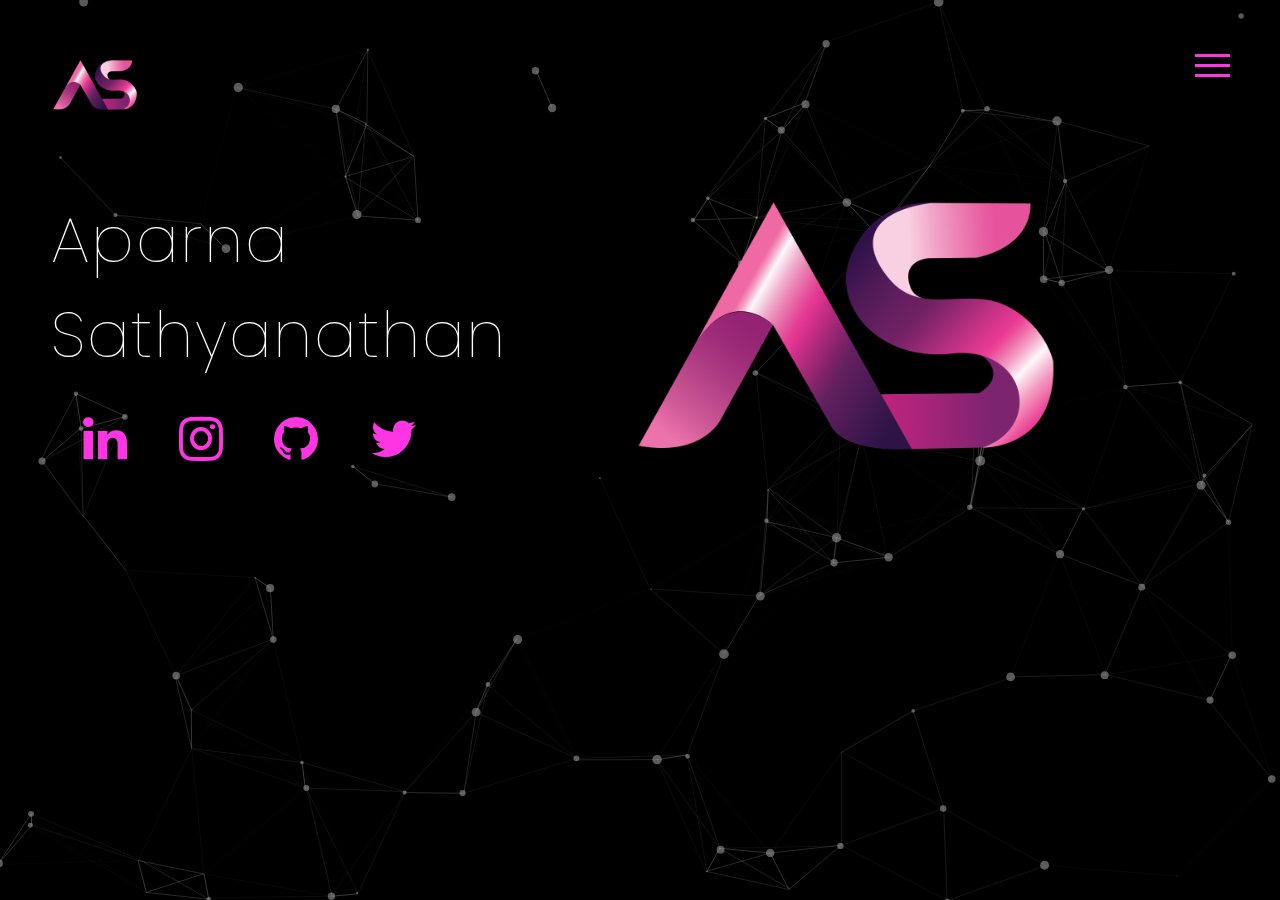
<file: index.html>
<!DOCTYPE html>
<html lang="en">

<head>
    <meta charset="UTF-8">
    <meta name="viewport" content="width=device-width, intial-scale=1.0">
    <meta http-equiv="X-UA-Compatible" content="ie=edge">
    <title>Aparna Sathyanathan</title>
    <link rel="stylesheet" href="style.css">
    <link rel="stylesheet" href="https://cdnjs.cloudflare.com/ajax/libs/font-awesome/4.7.0/css/font-awesome.min.css">
    <link href="https://fonts.googleapis.com/css2?family=Poppins:wght@200&display=swap" rel="stylesheet">
    <link rel="shortcut icon" type="image/icon" href="image/favicon.ico">
    <meta property="og:title" content="Aparna Sathyanathan" />
    <meta property="og:type" content="website" />
    <meta property="og:image" content="https://raw.githubusercontent.com/aparnasathyan01/My-Portfolio/master/image/ogimage.png" />
    <meta property="og:image:type" content="img/png">
    <meta property="og:description" content="Portfolio" />
</head>

<body>
    <div id="particles-js"></div>
    <div class="avatar">
        <img src="image/AS.png" width="20%" height="auto" class="centre" />
    </div>
    <p class="head-name">Aparna <br> Sathyanathan</p>

    <div class="big-avatar">
        <img src="image/AS.png" height="auto" class="centre" />
    </div>
    <div id="contactContainer">
        <span style="cursor:pointer"><a class="fa fa-linkedin icon"
                href="https://www.linkedin.com/in/aparna-sathyanathan-022b4918b/" target="_blank"
                style="font-size: 4vw;"></a></span>
        <span style="cursor:pointer"><a class="fa fa-instagram icon" href="https://www.instagram.com/anapplesaga/"
                target="_blank" style="font-size: 4vw;"></a></span>
        <span style="cursor:pointer"><a class="fa fa-github icon" href="https://github.com/aparnasathyan01"
                target="_blank" style="font-size: 4vw;"></a></span>
        <span style="cursor: pointer"><a class="fa fa-twitter icon" href="https://twitter.com/apples_007"
                target="_blank" style="font-size: 4vw;"></a></span>
    </div>
    <div class="ham-bar">
        <div class="hamburger-menu">
            <div class="line line-1"></div>
            <div class="line line-2"></div>
            <div class="line line-3"></div>
        </div>

        <ul class="ham-list">
            <li class="ham-item">
                <a href="index.html" class="ham-link">Home</a>
            </li>
            <li class="ham-item">
                <a href="aboutme.html" class="ham-link">About Me</a>
            </li>
            <li class="ham-item">
                <a href="goals.html" class="ham-link">My Goals</a>
            </li>
            <li class="ham-item">
                <a href="academics.html" class="ham-link">Academics</a>
            </li>
            <li class="ham-item">
                <a href="art.html" class="ham-link">Art Gallery</a>
            </li>
        </ul>
    </div>
    
    <script src="js/script.js">
    </script>
    <script src="js/particles.js"></script>
    <script src="js/app.js"></script>
</body>

</html>
</file>
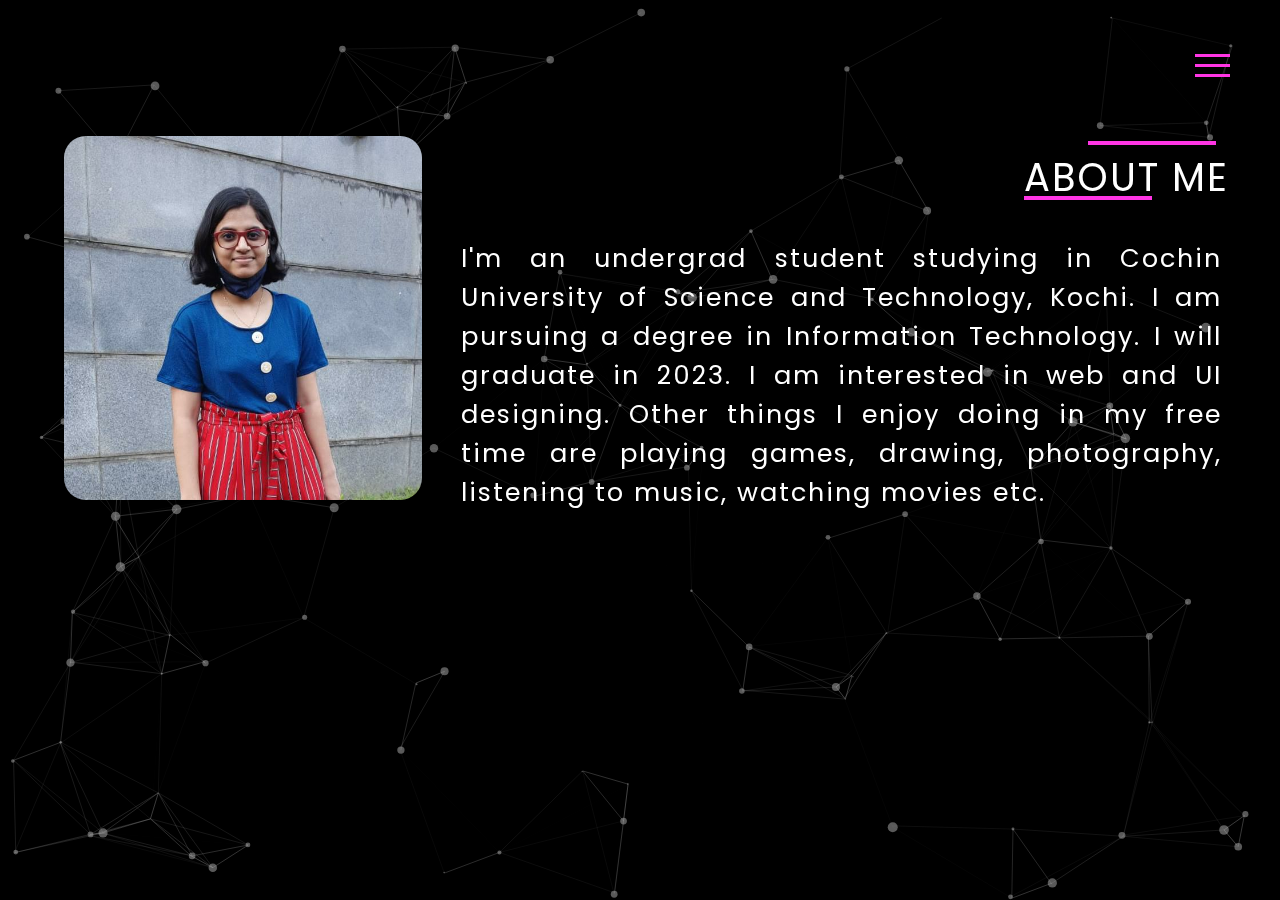
<file: aboutme.html>
<!DOCTYPE html>
<html lang="en">

<head>
    <meta charset="UTF-8">
    <meta name="viewport" content="width=device-width, intial-scale=1.0">
    <meta http-equiv="X-UA-Compatible" content="ie=edge">
    <title>Aparna Sathyanathan</title>
    <link rel="stylesheet" href="aboutme.css">
    <link rel="stylesheet" href="https://cdnjs.cloudflare.com/ajax/libs/font-awesome/4.7.0/css/font-awesome.min.css">
    <link href="https://fonts.googleapis.com/css2?family=Poppins:wght@200&display=swap" rel="stylesheet">
    <link rel="shortcut icon" type="image/icon" href="image/favicon.ico">
    <meta property="og:title" content="Aparna Sathyanathan" />
    <meta property="og:type" content="website" />
    <meta property="og:image" content="https://raw.githubusercontent.com/aparnasathyan01/My-Portfolio/master/image/ogimage.png" />
    <meta property="og:image:type" content="img/png">
    <meta property="og:description" content="About me" />
</head>

<body>
    <div id="particles-js"></div>
    <div class="profile">
        <img src="image/profile1.jpg" width="40%" height="auto" class="centre" />
    </div>
    <div class="line1"></div>
    <p class="heading">About me</p>
    <div class="line2"></div>
    <p class="text">I'm an undergrad student studying in Cochin University of Science and Technology, Kochi.
        I am pursuing a degree in Information Technology. I will graduate in 2023.
        I am interested in web and UI designing. Other things I enjoy doing in my free time are playing games, drawing,
        photography,
        listening to music, watching movies etc.</p>
    <div class="ham-bar">
        <div class="hamburger-menu">
            <div class="line line-1"></div>
            <div class="line line-2"></div>
            <div class="line line-3"></div>
        </div>
        <ul class="ham-list">
            <li class="ham-item">
                <a href="index.html" class="ham-link">Home</a>
            </li>
            <li class="ham-item">
                <a href="aboutme.html" class="ham-link">About Me</a>
            </li>
            <li class="ham-item">
                <a href="goals.html" class="ham-link">My Goals</a>
            </li>
            <li class="ham-item">
                <a href="academics.html" class="ham-link">Academics</a>
            </li>
            <li class="ham-item">
                <a href="art.html" class="ham-link">Art Gallery</a>
            </li>
        </ul>
    </div>
    <script src="js/script.js">
    </script>
    <script src="js/particles.js"></script>
    <script src="js/app.js"></script>
</body>

</html>
</file>
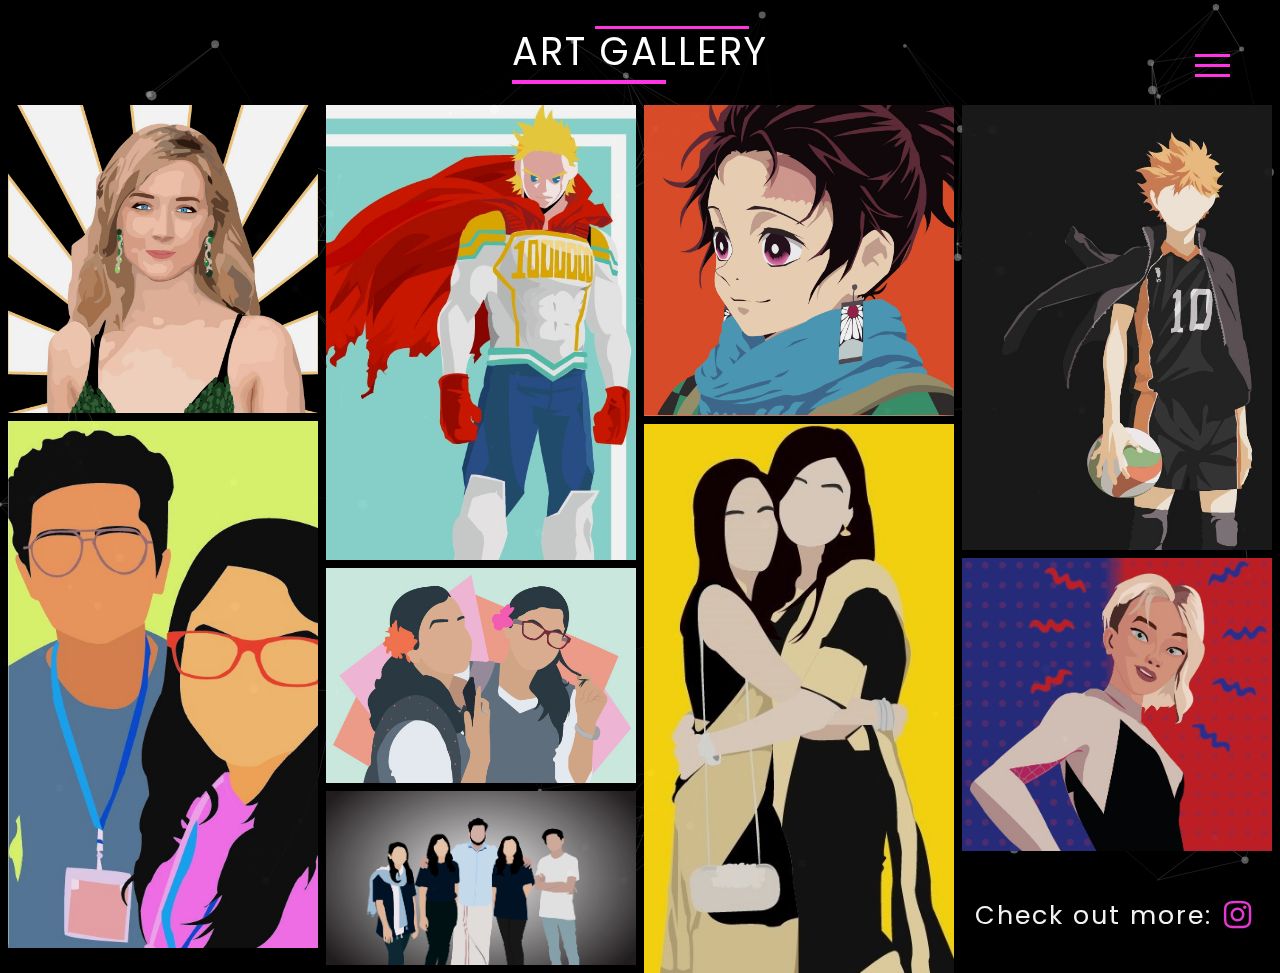
<file: art.html>
<!DOCTYPE html>
<html lang="en">

<head>
    <meta charset="UTF-8">
    <meta name="viewport" content="width=device-width, intial-scale=1.0">
    <meta http-equiv="X-UA-Compatible" content="ie=edge">
    <title>Aparna Sathyanathan</title>
    <link rel="stylesheet" href="art.css">
    <link rel="stylesheet" href="https://cdnjs.cloudflare.com/ajax/libs/font-awesome/4.7.0/css/font-awesome.min.css">
    <link href="https://fonts.googleapis.com/css2?family=Poppins:wght@200&display=swap" rel="stylesheet">
    <link rel="shortcut icon" type="image/icon" href="image/favicon.ico">
    <meta property="og:title" content="Aparna Sathyanathan" />
    <meta property="og:type" content="website" />
    <meta property="og:image" content="https://raw.githubusercontent.com/aparnasathyan01/My-Portfolio/master/image/ogimage.png" />
    <meta property="og:image:type" content="img/png">
    <meta property="og:description" content="Art Gallery" />
</head>

<body>
    <div id="particles-js"></div>
    <div class="line1"></div>
    <p class="heading">Art Gallery</p>
    <div class="line2"></div>
    <div class="row">
        <div class="column">
            <img src="art/saoirse3.jpg" style="width:100%">
            <img src="art/aman.jpg" style="width:100%">
        </div>

        <div class="column">
            <img src="art/lemillion.jpg" style="width:100%">
            <img src="art/appuchandu01.jpg" style="width:100%">
            <img src="art/wish.jpg" style="width:100%">
        </div>

        <div class="column">
            <img src="art/tanjiro.jpg" style="width:100%">
            <img src="art/vidhi.jpg" style="width:100%">
        </div>

        <div class="column">
            <img src="art/hinata.jpg" style="width:100%">
            <img src="art/spidergwen.jpg" style="width:100%">
            <p class="more">Check out more: </p>
            <span style="cursor:pointer"><a class="fa fa-instagram icon" href="https://www.instagram.com/sketchesbaka/"
                    target="_blank" style="color: #f23cda;font-size: 2.5vw;"></a></span>
        </div>
    </div>

    <div class="ham-bar">
        <div class="hamburger-menu">
            <div class="line line-1"></div>
            <div class="line line-2"></div>
            <div class="line line-3"></div>
        </div>

        <ul class="ham-list">
            <li class="ham-item">
                <a href="index.html" class="ham-link">Home</a>
            </li>
            <li class="ham-item">
                <a href="aboutme.html" class="ham-link">About Me</a>
            </li>
            <li class="ham-item">
                <a href="goals.html" class="ham-link">My Goals</a>
            </li>
            <li class="ham-item">
                <a href="academics.html" class="ham-link">Academics</a>
            </li>
            <li class="ham-item">
                <a href="art.html" class="ham-link">Art Gallery</a>
            </li>
        </ul>
    </div>
    <script src="js/script.js">
    </script>
    <script src="js/particles.js"></script>
    <script src="js/app.js"></script>
</body>

</html>
</file>
<file: style.css>
*{
    margin: 0;
    padding: 0;
}

body {
    margin:0;
    padding:0;
    height:100vh;
    background-color: black;
    position: absolute;
    font-family: 'Poppins', sans-serif;
    letter-spacing: 2px;
  }

  
.ham-bar{
    width: 290px;
    height: 100%;
    background-color: rgb(10, 10, 10);
    position: fixed;
    top: 0;
    right: -300px;
    z-index: 10;
    display: flex;
    justify-content: center;
    align-items: center;
    border-radius: 30% 0 0 40%;
    transition: right .5s cubic-bezier(1,0,0,1);
}

.change{
    right: 0px;
}

.hamburger-menu{
    width: 35px;
    height: 30px;
    position: fixed;
    top: 50px;
    right: 50px;
    cursor: pointer;
    display: flex;
    flex-direction: column;
    justify-content: space-around;
}

.line{
    width: 100%;
    height: 3px;
    background-color: rgb(255, 53, 228);
    transition: all 0.3s;
}

.change .line-1{
    transform: rotateZ(-405deg) translate(-8px, 6px);
}

.change .line-2{
    opacity: 0;
}
.change .line-3{
    transform: rotateZ(405deg) translate(-8px, -6px);
}

.ham-list{
    text-align: right;
}

.ham-item{
    list-style: none;
    margin: 25px;
}

.ham-link{
    text-decoration: none;
    font-size: 25px;
    color: white;
    font-weight:300;
    text-transform: uppercase;
    position: relative;
}

.ham-link::before,
.ham-link::after {
    content: "";
    width: 100%;
    height: 2px;
    background-color: rgb(255, 53, 228);
    position: absolute;
    left: 0;
    transform: scaleX(0);
    transition: transform 0.5s;
}

.ham-link::after{
    bottom: 0;
    transform-origin: right;
}

.ham-link::before{
    top: 0;
    transform-origin: left;
}

.ham-link:hover::before,
.ham-link:hover::after{
    transform: scaleX(1);
}

.avatar img {
    float: left;
    max-width: 7%;
    height: auto;
    position: fixed;
}

.avatar {
    margin-top: 40px;
    margin-left: 50px;
    position: fixed;
}

.big-avatar img {
    width: 35%;
    display: inline-block;
    float: right;
    max-width: 75%;
    height: auto;
    position: fixed;
}

.big-avatar {
    margin-top: 8vw;
    max-width: 100%;
    position: relative;
}

.head-name {
    display: inline-block;
    float: left;
    font-size: 5vw;
    font-weight: 150;
    color: rgb(255, 255, 255);
    margin-top: 15vw;
    margin-left: 4vw;
    margin-right: 9vw;
    position: relative;
    z-index: 10;
}

#contactContainer {
    float: left;
    margin-top: 5%;
    margin-left: 1%;
    position: relative;
    z-index: 10;
}

.icon {
    margin-left: 6vw;
    text-decoration: none;
    text-align: center;
    max-width: 1vw;
}

a {
    color: rgb(255, 53, 228);
}

a:visited {
    text-decoration: none;
}

#particles-js{
    opacity: 0.70;
    height: 100%;
    width: 100%;
    background-color: black;
    position: fixed;
    z-index: 0;
}

img,
body,
html {
    max-width: 100%;
    max-height: 100%;
}

@media only screen and (max-width: 600px) {
    img {
        align-content: center;
    }

    .head-name {
        float: left;
        font-size: 12vw;
        font-weight: 150;
        color: rgb(255, 255, 255);
        margin-top: 40vw;
        margin-left: 6vw;
        margin-right: 6vw;
        position: relative;
        z-index: 10;
    }

    #contactContainer {
        float: left;
        margin-top: 34vw;
        margin-left: 18vw;
        position: relative;
        z-index: 10;
        width: 50vw;
    }

    .icon {
        font-size: 2vw;
        margin-left: 10vw;
        text-decoration: none;
        text-align: center;
    }

    a {
        color: rgb(255, 53, 228);
    }

    a:visited {
        text-decoration: none;
    }

    .avatar img {
        float: left;
        max-width: 12%;
        height: auto;
        position: fixed;
    }

    .avatar {
        max-width: 150%;
        position: fixed;
        margin-left: 8vw;
    }

    .big-avatar img {
      width: 50%;
      margin-right:27vw;
      margin-top: 8vw;
      height: auto;
      position: relative;
    }

    .big-avatar {
        max-width: 100%;
        position: relative;
    }
}
</file>
<file: aboutme.css>
*{
    margin: 0;
    padding: 0;
    font-family: 'Poppins', sans-serif;
    letter-spacing: 2px;
}

body {
    margin:0;
    padding:0;
    height:100vh;
    background-color: black;
    position: absolute;
  }

.ham-bar{
    width: 300px;
    height: 100%;
    background-color: rgb(10, 10, 10);
    position: fixed;
    top: 0;
    right: -300px;
    z-index: 10;
    display: flex;
    justify-content: center;
    align-items: center;
    border-radius: 30% 0 0 40%;
    transition: right .5s cubic-bezier(1,0,0,1);
}

.change{
    right: 0px;
}

.hamburger-menu{
    width: 35px;
    height: 30px;
    position: fixed;
    top: 50px;
    right: 50px;
    cursor: pointer;
    display: flex;
    flex-direction: column;
    justify-content: space-around;
}

.line{
    width: 100%;
    height: 3px;
    background-color: rgb(255, 53, 228);
    transition: all 0.3s;
}

.change .line-1{
    transform: rotateZ(-405deg) translate(-8px, 6px);
}

.change .line-2{
    opacity: 0;
}
.change .line-3{
    transform: rotateZ(405deg) translate(-8px, -6px);
}

.ham-list{
    text-align: right;
}

.ham-item{
    list-style: none;
    margin: 25px;
}

.ham-link{
    text-decoration: none;
    font-size: 25px;
    color: white;
    font-weight:300;
    letter-spacing: 2px;
    text-transform: uppercase;
    position: relative;
}

.ham-link::before,
.ham-link::after {
    content: "";
    width: 100%;
    height: 2px;
    background-color: rgb(255, 53, 228);
    position: absolute;
    left: 0;
    transform: scaleX(0);
    transition: transform 0.5s;
}

.ham-link::after{
    bottom: 0;
    transform-origin: right;
}

.ham-link::before{
    top: 0;
    transform-origin: left;
}

.ham-link:hover::before,
.ham-link:hover::after{
    transform: scaleX(1);
}

#particles-js{
    opacity: 0.70;
    height: 100%;
    width: 100%;
    background-color: black;
    position: fixed;
    z-index: 0;
}

.profile{
    display: inline-block;
    float: left;
    width: 70%;
    margin-left:5vw;
    margin-top: 10.6vw;
    height: auto;
    position: relative;
}

.profile img{
    border-radius: 6%;
}

.heading {
    display: inline-block;
    color: white;
    margin-left: 80vw;
    position: relative;
    margin-top: -28vw;
    float: left;
    font-size: 3vw;
    text-transform: uppercase;
}

.text {
    text-align: justify;
    display: inline-block;
    color: white;
    margin-left: 36vw;
    margin-right: 4.5vw;
    position: relative;
    margin-top: -21vw;
    float: left;
    font-size: 2vw;
}

.line1 {
    width: 10vw;
    height: 0.3vw;
    background-color: rgb(255, 53, 228);
    margin-top: 11vw;
    position: relative;
    margin-left: 85vw;
}

.line2 {
    width: 10vw;
    height: 0.3vw;
    background-color: rgb(255, 53, 228);
    margin-top: 4vw;
    position: relative;
    margin-left: 80vw;
}

img,
body,
html {
    max-width: 100%;
    max-height: 100%;
}

@media only screen and (max-width: 800px) {
    img {
        align-content: center;
    }

    .profile {
        text-align: center;
        margin-left: auto;
        width: 100%;
        margin-top: 30vw;
        height: auto;
        position: relative;
    }    

    .heading {
        color: white;
        margin-left: 28vw;
        margin-top: -2vw;
        font-size: 9vw;
        text-transform: uppercase;
    }

    .text {
        display: inline-block;
        color: white;
        margin-left: 8vw;
        margin-top: 8vw;
        float: left;
        font-size: 4vw;
        margin-right: 4vw;
    }

    .line1 {
        width: 24vw;
        height: 0.5vw;
        background-color: rgb(255, 53, 228);
        margin-top: 80vw;
        position: relative;
        margin-left: 50vw;
    }
    
    .line2 {
        width: 24vw;
        height: 0.5vw;
        background-color: rgb(255, 53, 228);
        margin-top: 10vw;
        position: relative;
        margin-left: 28vw;
    }

}
</file>
<file: art.css>
*{
    margin: 0;
    padding: 0;
    box-sizing: border-box;
    font-family: 'Poppins', sans-serif;
    letter-spacing: 2px;
    color: white;
}

body {
    margin:0;
    padding:0;
    height:100vh;
    background-color: black;
    position: absolute;
  }

.ham-bar{
    width: 300px;
    height: 100%;
    background-color: rgb(10, 10, 10);
    position: fixed;
    top: 0;
    right: -300px;
    z-index: 10;
    display: flex;
    justify-content: center;
    align-items: center;
    border-radius: 30% 0 0 40%;
    transition: right .5s cubic-bezier(1,0,0,1);
}

.change{
    right: 0px;
}

.hamburger-menu{
    width: 35px;
    height: 30px;
    position: fixed;
    top: 50px;
    right: 50px;
    cursor: pointer;
    display: flex;
    flex-direction: column;
    justify-content: space-around;
}

.line{
    width: 100%;
    height: 3px;
    background-color: rgb(255, 53, 228);
    transition: all 0.3s;
}

.change .line-1{
    transform: rotateZ(-405deg) translate(-8px, 6px);
}

.change .line-2{
    opacity: 0;
}
.change .line-3{
    transform: rotateZ(405deg) translate(-8px, -6px);
}

.ham-list{
    text-align: right;
}

.ham-item{
    list-style: none;
    margin: 25px;
}

.ham-link{
    text-decoration: none;
    font-size: 25px;
    color: white;
    font-weight:300;
    letter-spacing: 2px;
    text-transform: uppercase;
    position: relative;
}

.ham-link::before,
.ham-link::after {
    content: "";
    width: 100%;
    height: 2px;
    background-color: rgb(255, 53, 228);
    position: absolute;
    left: 0;
    transform: scaleX(0);
    transition: transform 0.5s;
}

.ham-link::after{
    bottom: 0;
    transform-origin: right;
}

.ham-link::before{
    top: 0;
    transform-origin: left;
}

.ham-link:hover::before,
.ham-link:hover::after{
    transform: scaleX(1);
}

#particles-js{
    opacity: 0.70;
    height: 100%;
    width: 100%;
    background-color: black;
    position: fixed;
    z-index: 0;
}
  
.heading {
    color: white;
    position: relative;
    margin-left: 40vw;
    font-size: 3vw;
    margin-top: -0.5vw;
    text-transform: uppercase;
}

.line1 {
    width: 12vw;
    height: 0.3vw;
    background-color: rgb(255, 53, 228);
    margin-top: 2vw;
    position: relative;
    margin-left: 46.5vw;
}

.line2 {
    width: 12vw;
    height: 0.3vw;
    background-color: rgb(255, 53, 228);
    position: relative;
    margin-left: 40vw;
}

.row {
    display: flex;
    flex-wrap: wrap;
    padding: 0 4px;
    position: relative;
  }

.column {
    opacity: 0.95;
    flex: 25%;
    max-width: 25%;
    padding: 0 4px;
    margin-top: 1vw;
  }
  
.column img {
    margin-top: 8px;
    vertical-align: middle;
  }

.more{
    display: inline-block;
    margin-top: 3.5vw;
    margin-left: 1vw;
    font-size: 2vw;
}

.icon {
    display: inline-block;
    float: right;
    margin-right: 1.5vw;
    margin-top: 3.8vw;
    text-decoration: none;
    text-align: center;
}

a {
    color: rgb(255, 53, 228);
    size: 5vw;
}

a:visited {
    text-decoration: none;
}

@media (max-width: 900px) {
    .column {
      flex: 50%;
      max-width: 50%;
      margin-top: 3vw;
    }

    .heading {
        color: white;
        position: relative;
        margin-top: 1vw;
        margin-left: 5vw;
        font-size: 4vw;
        text-transform: uppercase;
    }
    
    .line1 {
        width: 16vw;
        height: 0.5vw;
        background-color: rgb(255, 53, 228);
        margin-top: 14vw;
        position: relative;
        margin-left: 18vw;
    }
    
    .line2 {
        width: 16vw;
        height: 0.5vw;
        background-color: rgb(255, 53, 228);
        margin-top: 0.5vw;
        position: relative;
        margin-left: 5vw;
    }
    
    .more{
        display: inline-block;
        margin-top: 6vw;
        margin-left: 4vw;
        font-size: 3vw;
    }
    
    .icon {
        display: inline-block;
        float: right;
        margin-right: 5vw;
        margin-top: 7vw;
        text-decoration: none;
    }

    a {
        color: rgb(255, 53, 228);
    }

    a:visited {
        text-decoration: none;
    }

  }
</file>
